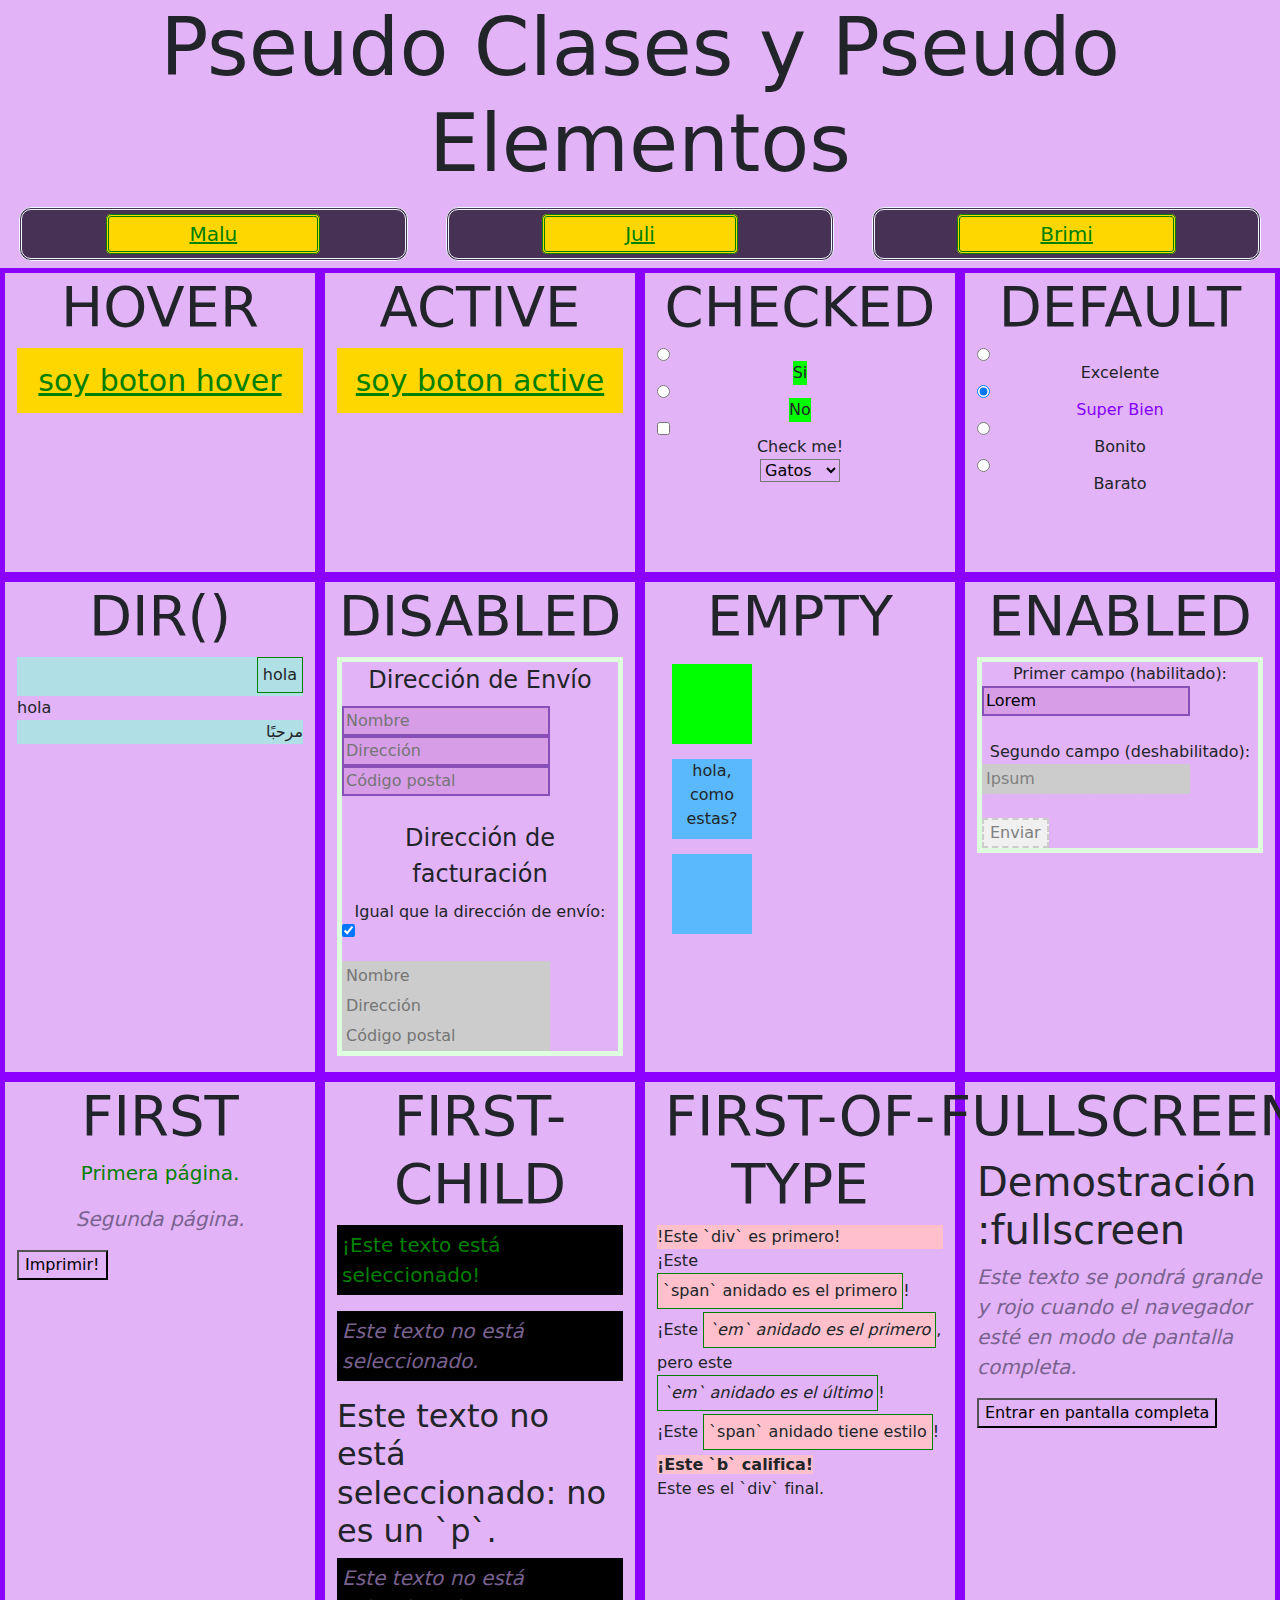
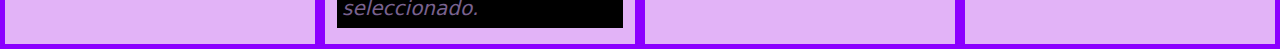
<file: index.html>
<html lang="es">
  <head>
    <meta charset="utf-8">
    <meta name="viewport" content="width=device-width, initial-scale=1">
    <title>Pseudo Elemetos Y Pseudo Clases</title>
    <link rel="stylesheet" href="css/estilos.css">
    
    <script src="script.js/script.js"></script>
    <link href="https://cdn.jsdelivr.net/npm/bootstrap@5.3.3/dist/css/bootstrap.min.css" rel="stylesheet" integrity="sha384-QWTKZyjpPEjISv5WaRU9OFeRpok6YctnYmDr5pNlyT2bRjXh0JMhjY6hW+ALEwIH" crossorigin="anonymous">
  </head>
  <body>
    <div class="container-fluid">
        <main class="row">
            <header class="col-12">
                <h1 class="display-1 text-center">Pseudo Clases y Pseudo Elementos</h1>
            </header>
            <div class="col-4">
                <nav>
                    <a href="index.html">Malu</a>
                   
                </nav>
            </div>
            <div class="col-4">
                <nav>
                    
                    <a href="juli.html">Juli</a>
                    
                </nav>
            </div>
            <div class="col-4">
                <nav>
                   
                    <a href="brimejor.html">Brimi</a>
                </nav>
            </div>
               
                
        

            <section class="col-3">
                <h2 class="display-4 text-center">HOVER</h2>
                <a href="index.html" class="soyBoton">soy boton hover</a>
            </section>

            <section class="col-3">
                <h2 class="display-4 text-center">ACTIVE</h2>
                <a href="index.html" class="soyActive">soy boton active</a>
        
            </section>

            <section class="col-3 text-center">
                <h2 class="display-4 text-center">CHECKED</h2>
                <div>
                    <input type="radio" name="my-input" id="si" />
                    <label for="si">Si</label>
                  
                    <input type="radio" name="my-input" id="no" />
                    <label for="no">No</label>
                  </div>
                <div>
                    <input type="checkbox" name="my-checkbox" id="opt-in" />
                    <label for="opt-in">Check me!</label>
                </div>
                <select name="my-select" class="margenAbajo" id="animales" >
                    <option value="opt1">Gatos</option>
                    <option value="opt2">Perros</option>
                    <option value="opt3">Pandas</option>
                  </select>
            </section>

            <section class="col-3">
                <h2 class="display-4 text-center">DEFAULT</h2>

                <div class="text-center">
                <input type="radio" name="season" id="Excelente" />
                <label for="Excelente">Excelente</label>
                </div> 

                <div class="text-center">
                <input type="radio" name="season" id="Super Bien" checked />
                <label for="Super Bien">Super Bien</label>
                </div>

                <div class="text-center">
                <input type="radio" name="season" id="Bonito" />
                <label for="Bonito">Bonito</label>
                </div>

                <div class="text-center">
                <input type="radio" name="season" id="Barato" />
                <label for="Barato">Barato</label>
                </div>
            </section>

            <section class="col-3"><h2 class="display-4 text-center">DIR()</h2>
                <div dir="rtl">
                    <span>hola</span>
                    <div dir="ltr">
                      hola
                      <div dir="auto">مرحبًا</div>
                    </div>
                  </div>
            </section>

            <!--ACA EMPIEZA DISABLED-->
            <section class="col-3 text-center"><h2 class="display-4 text-center">DISABLED</h2>
                <form action="#">
                    <fieldset id="shipping">
                      <legend>Dirección de Envío</legend>
                      <input type="text" placeholder="Nombre" />
                      <input type="text" placeholder="Dirección" />
                      <input type="text" placeholder="Código postal" />
                    </fieldset>
                    <br />
                    <fieldset id="billing">
                      <legend>Dirección de facturación</legend>
                      <label for="billing_is_shipping">Igual que la dirección de envío:</label>
                      <input type="checkbox" id="billing-checkbox" checked />
                      <br />
                      <input type="text" placeholder="Nombre" disabled />
                      <input type="text" placeholder="Dirección" disabled />
                      <input type="text" placeholder="Código postal" disabled />
                    </fieldset>
                  </form>
            </section>

            <!--ACA EMPIEZA EMPTY-->
             <!--la clase empty es de que digamos si yo no esbribo nada o no doy espacio osea no establezco en escritura un espacio va a tener el color inicial, pero digamos en el segundo cuadro escribo algo va cambiar de color y en el tercer cuadro solamente dejo un espacio tambien cambia al mismo color, se basa en que si hay algo escrito o por espacio determina que hay algo y por ello cambia de color-->
            <section class="col-3 text-center"><h2 class="display-4 text-center">EMPTY</h2>
                <div class="box text-center "></div>
                <div class="box text-center ">hola, como estas?</div>
                <div class="box text-center ">         </div>
            </section>

             <!--ACA EMPIEZA ENABLED-->
            <section class="col-3 text-center"><h2 class="display-4 text-center">ENABLED</h2>
                <form action="url_of_form">
                    <label for="FirstField">Primer campo (habilitado):</label>
                    <input type="text" id="FirstField" value="Lorem" /><br />
                  
                    <label for="SecondField">Segundo campo (deshabilitado):</label>
                    <input type="text" id="SecondField" value="Ipsum" disabled="disabled" /><br />
                  
                    <input type="button" value="Enviar" />
                  </form>
            </section>

            <!--ACA EMPIEZA FIRST-->
            <section class="col-3"><h2 class="display-4 text-center">FIRST</h2>
                <p>Primera página.</p>
                <p>Segunda página.</p>
                <button>Imprimir!</button>
            </section>

            <!--ACA EMPIEZA FIRST-CHILD-->
            <!--consiste en que representa o selecciona el primer elemento de un grupo-->
            <section class="col-3"><h2 class="display-4 text-center">FIRST-CHILD</h2>
              <div>
                <p>¡Este texto está seleccionado!</p>
                <p>Este texto no está seleccionado.</p>
              </div>
              
              <div>
                <h2>Este texto no está seleccionado: no es un `p`.</h2>
                <p>Este texto no está seleccionado.</p>
              </div>
            </section>

            <!--ACA EMPIEZA FIRST-CHILD-->
            <!--trata de que cuando hay un primer elemnto nuevo lo selecciona o colorea es decir, hay un div al inicio entonces lo selecciona despues un spam tambien despues un em pero vuelve y se repite y ya no selecciona por que solo selecciona objetos por primera vez-->
            <section class="col-3"><h2 class="display-4 text-center">FIRST-OF-TYPE</h2>
                <article>
                    <div>!Este `div` es primero!</div>
                    <div>¡Este <span>`span` anidado es el primero</span>!</div>
                    <div>
                      ¡Este <em>`em` anidado es el primero</em>, pero este
                      <em>`em` anidado es el último</em>!
                    </div>
                    <div>¡Este <span>`span` anidado tiene estilo</span>!</div>
                    <b>¡Este `b` califica!</b>
                    <div>Este es el `div` final.</div>
                  </article>
            </section>

            <!--ACA EMPIEZA FULLSCREEN-->
            <section class="col-3"><h2 class="display-4 text-center">FULLSCREEN</h2>
                <div id="fullscreen">
                    <h1>Demostración :fullscreen</h1>
                    <p>
                      Este texto se pondrá grande y rojo cuando el navegador esté en modo de
                      pantalla completa.
                    </p>
                    <button id="fullscreen-button">Entrar en pantalla completa</button>
                  </div>
            </section>

        </main>
    </div>
    <script src="https://cdn.jsdelivr.net/npm/bootstrap@5.3.3/dist/js/bootstrap.bundle.min.js" integrity="sha384-YvpcrYf0tY3lHB60NNkmXc5s9fDVZLESaAA55NDzOxhy9GkcIdslK1eN7N6jIeHz" crossorigin="anonymous"></script>
  </body>
</html>
</file>
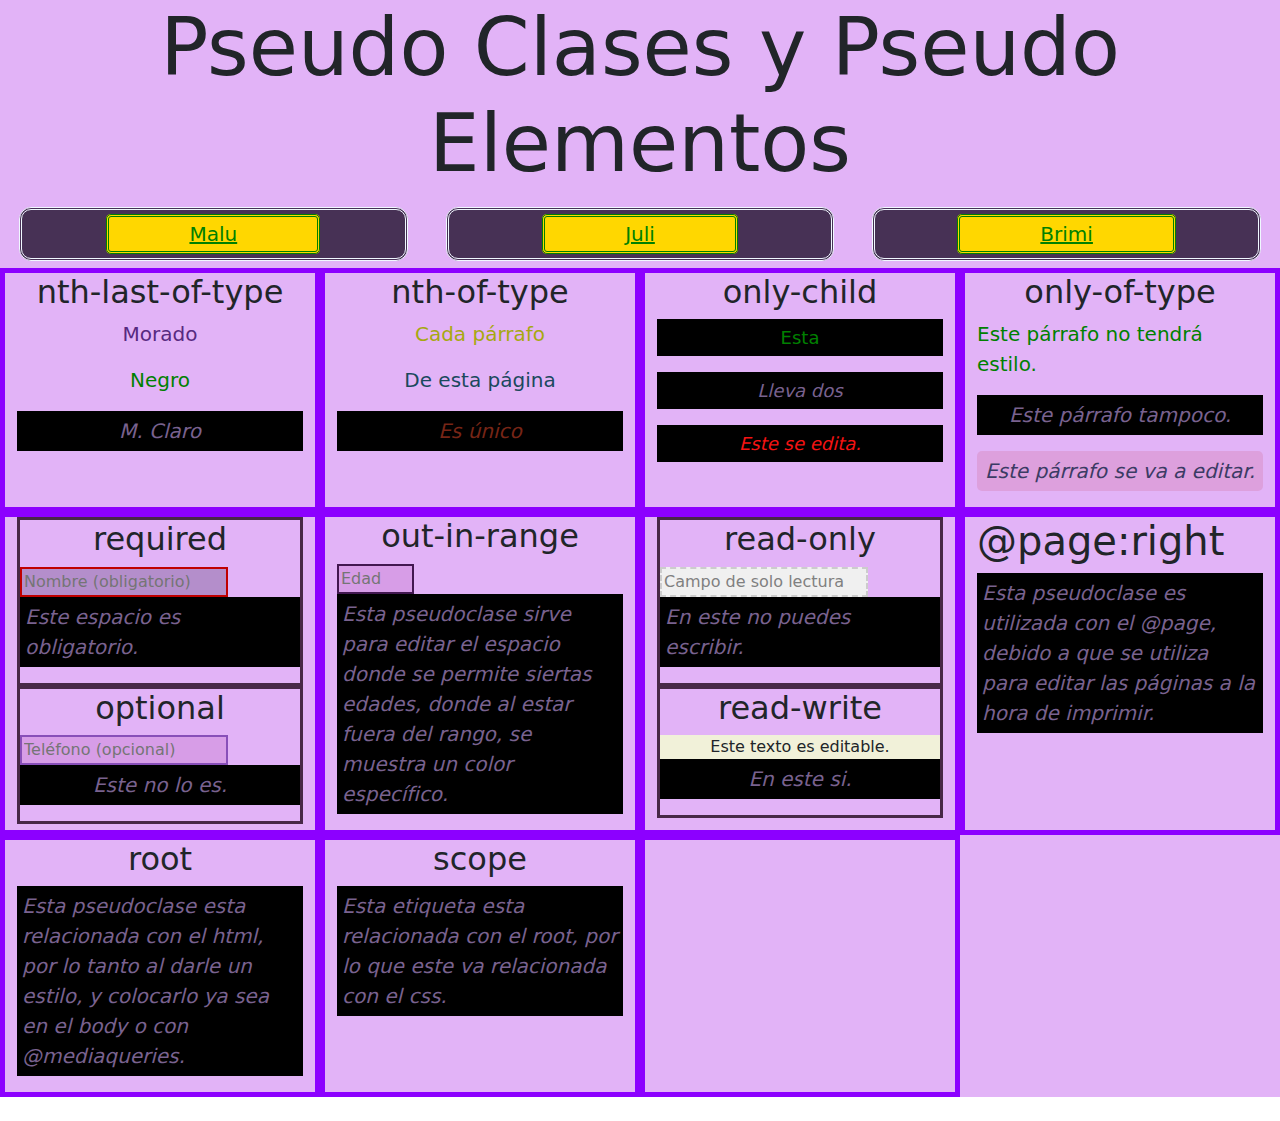
<file: bri.html>
<html lang="es">
  <head>
    <meta charset="utf-8">
    <meta name="viewport" content="width=device-width, initial-scale=1">
    <title>PseudoclasesBrimi</title>
    <link rel="stylesheet" href="css/estilos.css">
    <link rel="stylesheet" href="index.html">
    <link href="https://cdn.jsdelivr.net/npm/bootstrap@5.3.3/dist/css/bootstrap.min.css" rel="stylesheet" integrity="sha384-QWTKZyjpPEjISv5WaRU9OFeRpok6YctnYmDr5pNlyT2bRjXh0JMhjY6hW+ALEwIH" crossorigin="anonymous">
  </head>
  <body>
    <div class="container-fluid">
        <main class="row">
            <header class="col-12">
                <h1 class="display-1 text-center">Pseudo Clases y Pseudo Elementos</h1>
            </header>
            <div class="col-4">
                <nav>
                    <a href="index.html">Malu</a>
                   
                </nav>
            </div>
            <div class="col-4">
                <nav>
                    
                    <a href="juli.html">Juli</a>
                    
                </nav>
            </div>
            <div class="col-4">
                <nav>
                   
                    <a href="brimejor.html">Brimi</a>
                </nav>
            </div>

           <!--Aquí edito yo (Brimi)-->
           <section class="col-3">
            <div class="caja">
            <h2>nth-last-of-type</h2>
            <p>Morado</p>
            <p>Negro</p>
            <p>M. Claro</p>
            </div>
        </section>
        <section class="col-3">
            <div class="cajaDos">
                <h2>nth-of-type</h2>
                <p>Cada párrafo</p>
                <p>De esta página</p>
                <p>Es único</p>
            </div>
        </section>
        <section class="col-3">
            <div class="cajaTres">
            <h2>only-child</h2>
        </div>
            <div class="cajaTres">
                <p>Esta</p>
                <p>Lleva dos</p>
            </div>
            <div class="cajaTres">
                <p>Este se edita.</p>
            </div>
            
        </section>
        <section class="col-3">
            <div class="cajaCuatro">
                <h2>only-of-type</h2>
                <p>Este párrafo no tendrá estilo.</p>
                <p>Este párrafo tampoco.</p>
            </div>
            
            <div class="cajaCuatro">
                <p>Este párrafo se va a editar.</p>
            </div>
        </section>
        <section class="col-3">
            <div class="cajaCincoYMedio">
                <h2>required</h2>
                <input type="text" placeholder="Nombre (obligatorio)" required>
                <p>Este espacio es obligatorio.</p>
                </div>
            <div class="cajaCinco">
                <h2>optional</h2>
            <input type="text" placeholder="Teléfono (opcional)">
            <p>Este no lo es.</p>
            </div>
        </section>
        <section class="col-3">
            <div class="cajaSeis">
                <h2>out-in-range</h2>
                 <input type="number" id="edad" name="edad" min="18" max="65" placeholder="Edad">  
                <p>Esta pseudoclase sirve para editar el espacio donde se permite siertas edades, donde al estar fuera del rango, se muestra un color específico.</p>                
            </div>
        </section>
        <section class="col-3">
            <div class="cajaSiete">
                <h2>read-only</h2>
                <input type="text" value="Campo de solo lectura" readonly>
                <p>En este no puedes escribir.</p>
            </div>
            <div class="cajaOcho">
            <h2>read-write</h2>
            <div contenteditable="true" class="editable">Este texto es editable.</div>
            <p>En este si.</p>
        </div>
    </section>
        <section class="col-3">
            <div class="cajaNueve">
                <h1>@page:right</h1>
                <p>Esta pseudoclase es utilizada con el @page, debido a que se utiliza para editar las páginas a la hora de imprimir.</p>
            </div>
        </section>
        <section class="col-3">
            <div class="cajaDiez">
            <h2>root</h2>
            <p>Esta pseudoclase esta relacionada con el html, por lo tanto al darle un estilo, y colocarlo ya sea en el body o con @mediaqueries.</p>
        </div>
        </section>
        <section class="col-3">
            <div class="cajaOnce">
                <h2>scope</h2>
             <p>Esta etiqueta esta relacionada con el root, por lo que este va relacionada con el css.</p>
            </div>
        </section>
        <section class="col-3"></section>
        </main>
    </div>
    <script src="https://cdn.jsdelivr.net/npm/bootstrap@5.3.3/dist/js/bootstrap.bundle.min.js" integrity="sha384-YvpcrYf0tY3lHB60NNkmXc5s9fDVZLESaAA55NDzOxhy9GkcIdslK1eN7N6jIeHz" crossorigin="anonymous"></script>
  </body>
</html>
</file>
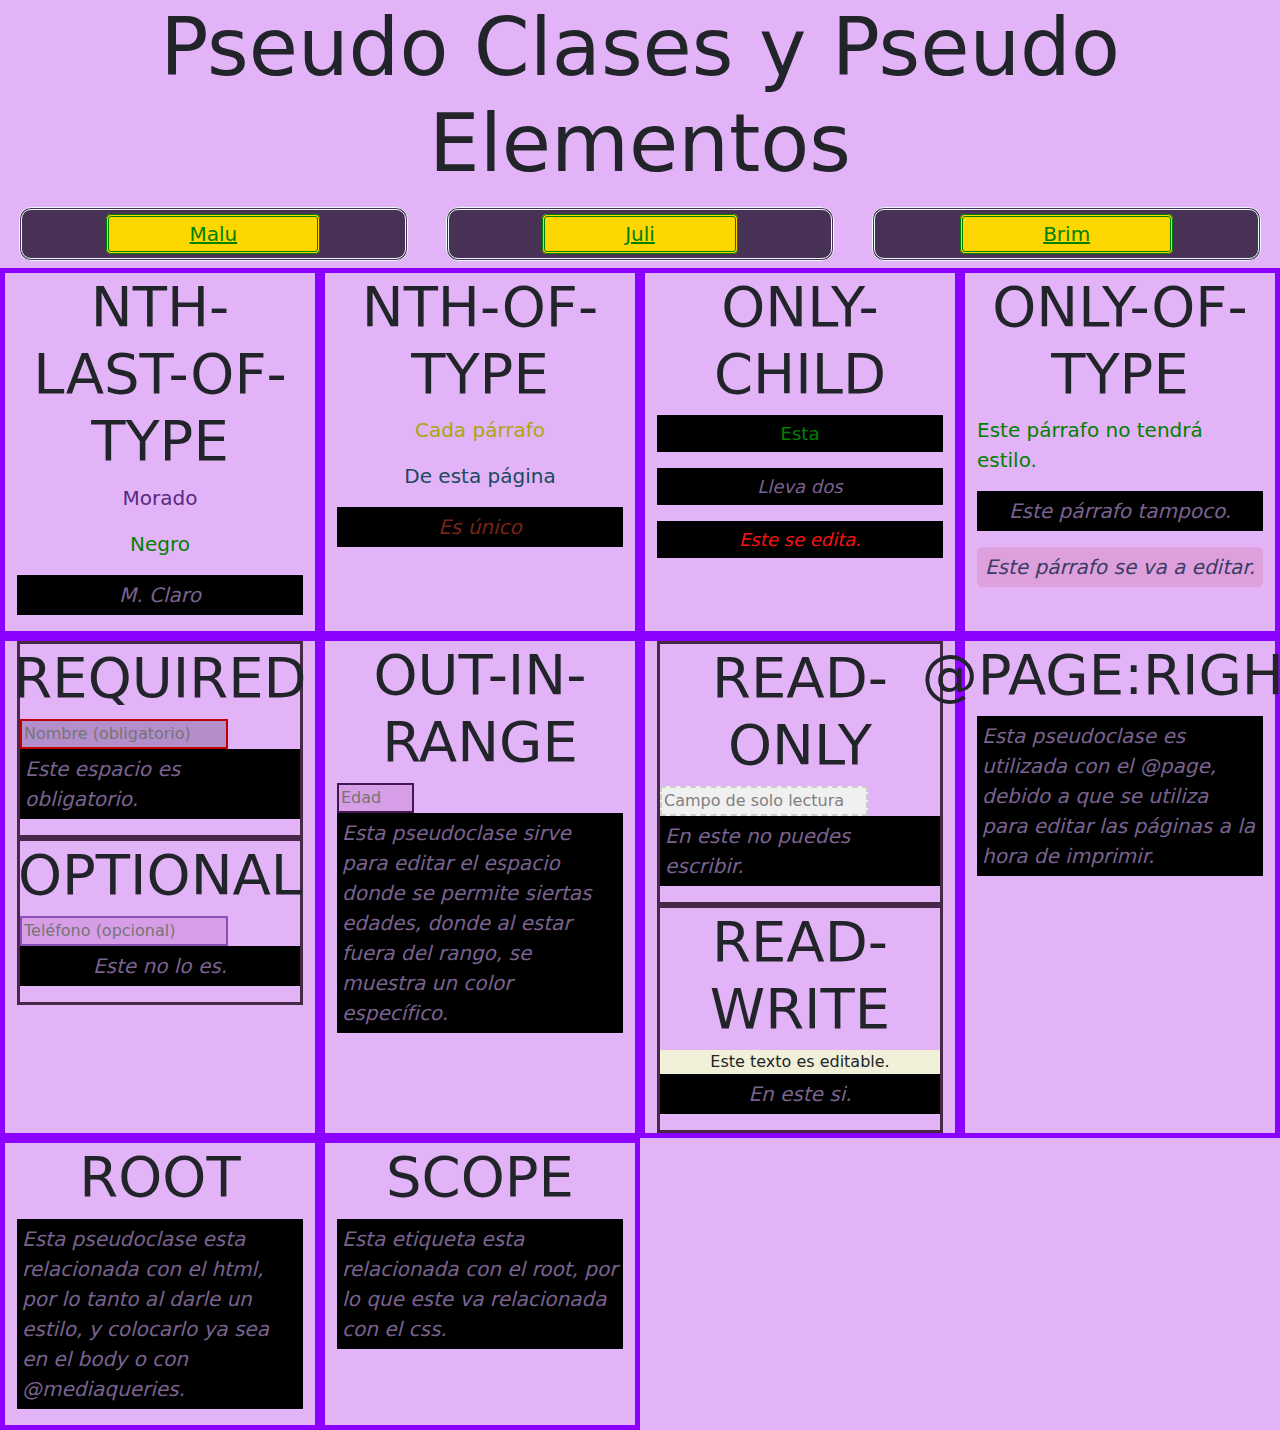
<file: brimejor.html>
<html lang="es">
  <head>
    <meta charset="utf-8">
    <meta name="viewport" content="width=device-width, initial-scale=1">
    <title>PseudoclasesBrimi</title>
    <link rel="stylesheet" href="css/estilos.css">
    <link rel="stylesheet" href="index.html">
    <link href="https://cdn.jsdelivr.net/npm/bootstrap@5.3.3/dist/css/bootstrap.min.css" rel="stylesheet" integrity="sha384-QWTKZyjpPEjISv5WaRU9OFeRpok6YctnYmDr5pNlyT2bRjXh0JMhjY6hW+ALEwIH" crossorigin="anonymous">
  </head>
  <body>
    <div class="container-fluid">
        <main class="row">
            <header class="col-12">
                <h1 class="display-1 text-center">Pseudo Clases y Pseudo Elementos</h1>
            </header>
            <div class="col-4">
                <nav>
                    <a href="index.html">Malu</a>
                   
                </nav>
            </div>
            <div class="col-4">
                <nav>
                    
                    <a href="juli.html">Juli</a>
                    
                </nav>
            </div>
            <div class="col-4">
                <nav>
                   
                    <a href="brimejor.html">Brim</a>
                </nav>
            </div>

           <!--Aquí edito yo (Brimi)-->
           <section class="col-3">
            
            <h2 class="display-4 text-center">NTH-LAST-OF-TYPE</h2>
            <p>Morado</p>
            <p>Negro</p>
            <p>M. Claro</p>
            
        </section>
        <section class="col-3">
            <div class="cajaDos">
                <h2 class="display-4 text-center">NTH-OF-TYPE</h2>
                <p>Cada párrafo</p>
                <p>De esta página</p>
                <p>Es único</p>
            </div>
        </section>
        <section class="col-3">
            <div class="cajaTres">
            <h2 class="display-4 text-center">ONLY-CHILD</h2>
        </div>
            <div class="cajaTres">
                <p>Esta</p>
                <p>Lleva dos</p>
            </div>
            <div class="cajaTres">
                <p>Este se edita.</p>
            </div>
            
        </section>
        <section class="col-3">
            <div class="cajaCuatro">
                <h2 class="display-4 text-center">ONLY-OF-TYPE</h2>
                <p>Este párrafo no tendrá estilo.</p>
                <p>Este párrafo tampoco.</p>
            </div>
            
            <div class="cajaCuatro">
                <p>Este párrafo se va a editar.</p>
            </div>
        </section>
        <section class="col-3">
            <div class="cajaCincoYMedio">
                <h2 class="display-4 text-center">REQUIRED</h2>
                <input type="text" placeholder="Nombre (obligatorio)" required>
                <p>Este espacio es obligatorio.</p>
                </div>
            <div class="cajaCinco">
                <h2 class="display-4 text-center">OPTIONAL</h2>
            <input type="text" placeholder="Teléfono (opcional)">
            <p>Este no lo es.</p>
            </div>
        </section>
        <section class="col-3">
            <div class="cajaSeis">
                <h2 class="display-4 text-center">OUT-IN-RANGE</h2>
                 <input type="number" id="edad" name="edad" min="18" max="65" placeholder="Edad">  
                <p>Esta pseudoclase sirve para editar el espacio donde se permite siertas edades, donde al estar fuera del rango, se muestra un color específico.</p>                
            </div>
        </section>
        <section class="col-3">
            <div class="cajaSiete">
                <h2 class="display-4 text-center">READ-ONLY</h2>
                <input type="text" value="Campo de solo lectura" readonly>
                <p>En este no puedes escribir.</p>
            </div>
            <div class="cajaOcho">
            <h2 class="display-4 text-center">READ-WRITE</h2>
            <div contenteditable="true" class="editable">Este texto es editable.</div>
            <p>En este si.</p>
        </div>
    </section>
        <section class="col-3">
            <div class="cajaNueve">
                <h2 class="display-4 text-center">@PAGE:RIGHT</h2>
                <p>Esta pseudoclase es utilizada con el @page, debido a que se utiliza para editar las páginas a la hora de imprimir.</p>
            </div>
        </section>
        <section class="col-3">
            <div class="cajaDiez">
            <h2 class="display-4 text-center">ROOT</h2>
            <p>Esta pseudoclase esta relacionada con el html, por lo tanto al darle un estilo, y colocarlo ya sea en el body o con @mediaqueries.</p>
        </div>
        </section>
        <section class="col-3">
            <div class="cajaOnce">
                <h2 class="display-4 text-center">SCOPE</h2>
             <p>Esta etiqueta esta relacionada con el root, por lo que este va relacionada con el css.</p>
            </div>
        </section>
        
        </main>
    </div>
    <script src="https://cdn.jsdelivr.net/npm/bootstrap@5.3.3/dist/js/bootstrap.bundle.min.js" integrity="sha384-YvpcrYf0tY3lHB60NNkmXc5s9fDVZLESaAA55NDzOxhy9GkcIdslK1eN7N6jIeHz" crossorigin="anonymous"></script>
  </body>
</html>
</file>
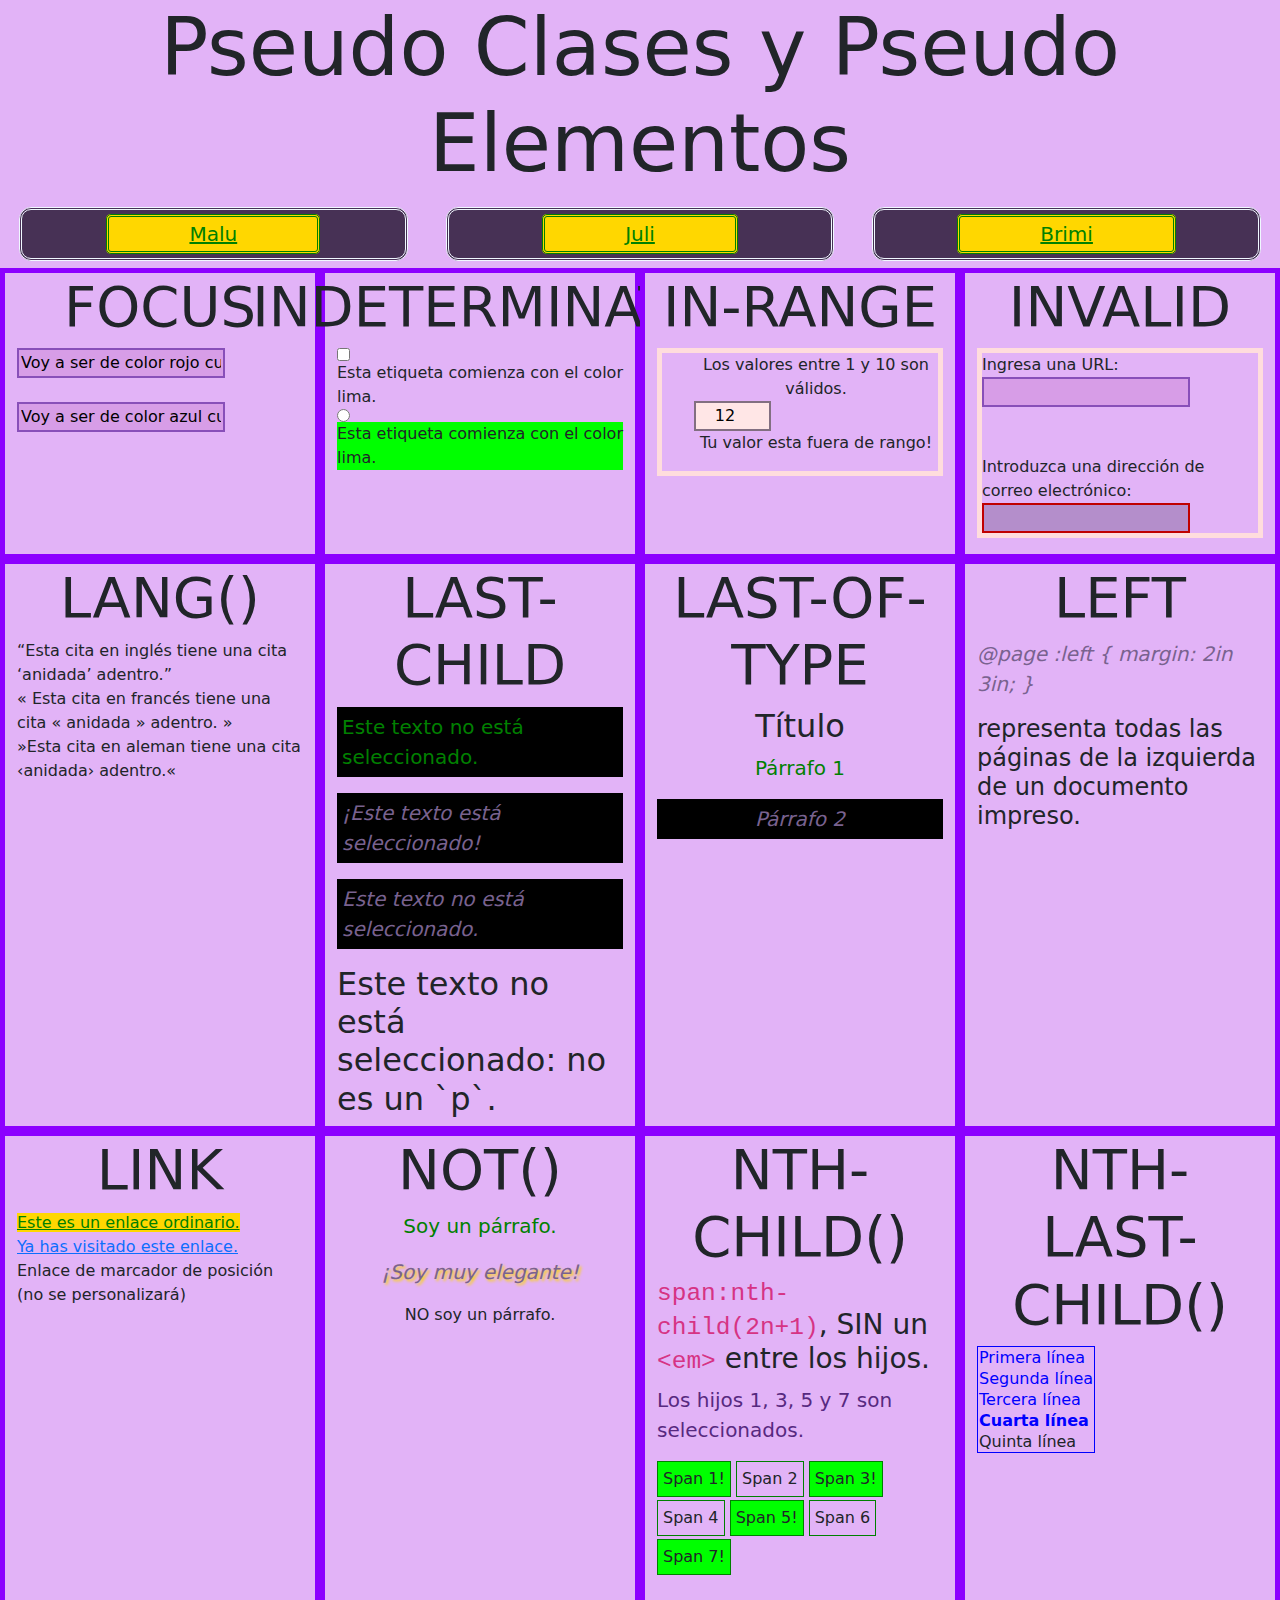
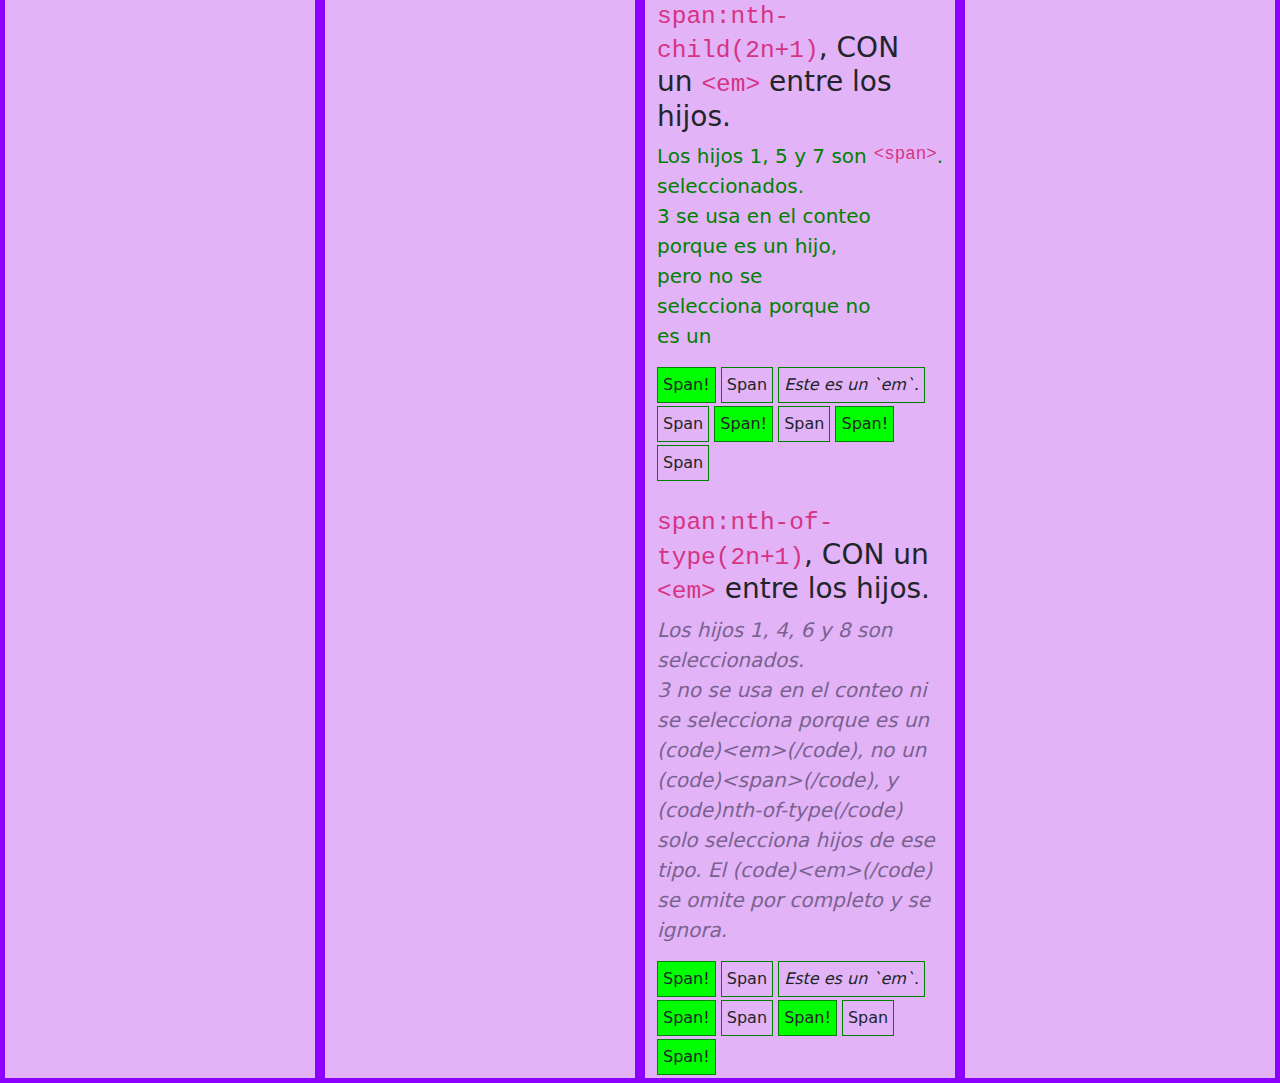
<file: juli.html>
<html lang="es">
  <head>
    <meta charset="utf-8">
    <meta name="viewport" content="width=device-width, initial-scale=1">
    <title>Pseudo Elemetos Y Pseudo Clases</title>
    <link rel="stylesheet" href="css/estilos.css">
    
    <script src="script.js/script.js"></script>
    <link href="https://cdn.jsdelivr.net/npm/bootstrap@5.3.3/dist/css/bootstrap.min.css" rel="stylesheet" integrity="sha384-QWTKZyjpPEjISv5WaRU9OFeRpok6YctnYmDr5pNlyT2bRjXh0JMhjY6hW+ALEwIH" crossorigin="anonymous">
  </head>
  <body>
    <div class="container-fluid">
        <main class="row">
            <header class="col-12">
                <h1 class="display-1 text-center">Pseudo Clases y Pseudo Elementos</h1>
            </header>
            <div class="col-4">
                <nav>
                    <a href="index.html">Malu</a>
                   
                </nav>
            </div>
            <div class="col-4">
                <nav>
                    
                    <a href="juli.html">Juli</a>
                    
                </nav>
            </div>
            <div class="col-4">
                <nav>
                   
                    <a href="brimejor.html">Brimi</a>
                </nav>
            </div>
               
                
        

            <!--ACA EMPIEZA FOCUS-->
            <section class="col-3">
                <h2 class="display-4 text-center">FOCUS</h2>
                
                <input class="red-input" value="Voy a ser de color rojo cuando enfoque." /><br />
                <input class="blue-input" value="Voy a ser de color azul cuando enfoque." />
            </section>

            <!--ACA EMPIEZA INDETERMINATE-->
            <section class="col-3">
                <h2 class="display-4 text-center">INDETERMINATE</h2>
                <div>
                    <input type="checkbox" id="checkbox" />
                    <label for="checkbox">Esta etiqueta comienza con el color lima.</label>
                  </div>
                  <div>
                    <input type="radio" id="radio" />
                    <label for="radio">Esta etiqueta comienza con el color lima.</label>
                  </div>
            </section>

            <!--ACA EMPIEZA IN-RANGE-->
            <section class="col-3 text-center">
                <h2 class="display-4 text-center">IN-RANGE</h2>
                <form action="" id="form1">
                    <ul>
                      Los valores entre 1 y 10 son válidos.
                      <li>
                        <input
                          id="value1"
                          name="value1"
                          type="number"
                          placeholder="1 a 10"
                          min="1"
                          max="10"
                          value="12" />
                        <label for="value1">Tu valor esta </label>
                      </li>
                    </ul>
                  </form>
                
            </section>

            <!--ACA EMPIEZA INVALID-->
            <section class="col-3">
                <h2 class="display-4 text-center">INVALID</h2>

                <form>
                    <label for="url_input">Ingresa una URL:</label>
                    <input type="url" id="url_input" />
                    <br />
                    <br />
                    <label for="email_input"
                      >Introduzca una dirección de correo electrónico:</label
                    >
                    <input type="email" id="email_input" required />
                  </form>
            </section>

            <!--ACA EMPIEZA LANG()-->
            <section class="col-3"><h2 class="display-4 text-center">LANG()</h2>
                <div lang="en">
                    <q>Esta cita en inglés tiene una cita <q>anidada</q> adentro.</q>
                  </div>
                  <div lang="fr">
                    <q>Esta cita en francés tiene una cita <q>anidada</q> adentro.</q>
                  </div>
                  <div lang="de">
                    <q>Esta cita en aleman tiene una cita <q>anidada</q> adentro.</q>
                  </div>
            </section>

            <!--ACA EMPIEZA LAST-CHILD-->
            <section class="col-3">
                <h2 class="display-4 text-center">LAST-CHILD</h2>

                <div>
                    <p>Este texto no está seleccionado.</p>
                    <p>¡Este texto está seleccionado!</p>
                  </div>
                  
                  <div>
                    <p>Este texto no está seleccionado.</p>
                    <h2>Este texto no está seleccionado: no es un `p`.</h2>
                  </div>
            </section>

            <!--ACA EMPIEZA LAST-OF-TYPE-->
            <section class="col-3">
                <h2 class="display-4 text-center">LAST-OF-TYPE</h2>

                <h2>Título</h2>
                <p>Párrafo 1</p>
                <p>Párrafo 2</p>
            </section>

            <!--ACA EMPIEZA LEFT-->
            <section class="col-3">
                <h2 class="display-4 text-center">LEFT</h2>
                <P>@page :left {
                    margin: 2in 3in;
                  }</P>
                  <h4> representa todas las páginas de la izquierda de un documento impreso.</h4>
                  
            </section>
        

            <!--ACA EMPIEZA LINK-->
            <section class="col-3">
                <h2 class="display-4 text-center">LINK</h2>
                <a href="#ordinary-target">Este es un enlace ordinario.</a><br />
                <a href="">Ya has visitado este enlace.</a><br />
                <a>Enlace de marcador de posición (no se personalizará)</a>
            </section>

<!--ACA EMPIEZA NOT()-->
            <section class="col-3">
                <div class="caja">
                <h2 class="display-4 text-center">NOT()</h2>
                <p>Soy un párrafo.</p>
                <p class="fancy">¡Soy muy elegante!</p>
                <div class="text-center">NO soy un párrafo.</div>
                </div>
            </section>

            <!--ACA EMPIEZA NTH-CHILD()-->
            <section class="col-3">
                <h2 class="display-4 text-center">NTH-CHILD()</h2>
                <h3>
                    <code>span:nth-child(2n+1)</code>, SIN un <code>&lt;em&gt;</code> entre los
                    hijos.
                  </h3>
                  <p>Los hijos 1, 3, 5 y 7 son seleccionados.</p>
                  <div class="first">
                    <span>Span 1!</span>
                    <span>Span 2</span>
                    <span>Span 3!</span>
                    <span>Span 4</span>
                    <span>Span 5!</span>
                    <span>Span 6</span>
                    <span>Span 7!</span>
                  </div>
                  
                  <br />
                  
                  <h3>
                    <code>span:nth-child(2n+1)</code>, CON un <code>&lt;em&gt;</code> entre los
                    hijos.
                  </h3>
                  <p>
                    Los hijos 1, 5 y 7 son seleccionados.<br />
                    3 se usa en el conteo porque es un hijo, pero no se selecciona porque no es un
                    <code>&lt;span&gt;</code>.
                  </p>
                  <div class="second">
                    <span>Span!</span>
                    <span>Span</span>
                    <em>Este es un `em`.</em>
                    <span>Span</span>
                    <span>Span!</span>
                    <span>Span</span>
                    <span>Span!</span>
                    <span>Span</span>
                  </div>
                  
                  <br />
                  
                  <h3>
                    <code>span:nth-of-type(2n+1)</code>, CON un <code>&lt;em&gt;</code> entre los
                    hijos.
                  </h3>
                  <p>
                    Los hijos 1, 4, 6 y 8 son seleccionados.<br />
                    3 no se usa en el conteo ni se selecciona porque es un
                    (code)&lt;em&gt;(/code), no un (code)&lt;span&gt;(/code), y
                    (code)nth-of-type(/code) solo selecciona hijos de ese tipo. El
                    (code)&lt;em&gt;(/code) se omite por completo y se ignora.
                  </p>
                  <div class="third">
                    <span>Span!</span>
                    <span>Span</span>
                    <em>Este es un `em`.</em>
                    <span>Span!</span>
                    <span>Span</span>
                    <span>Span!</span>
                    <span>Span</span>
                    <span>Span!</span>
                  </div>
            </section>

            <!--ACA EMPIEZA NTH-LAST-CHILD()-->
            <section class="col-3">
                <h2 class="display-4 text-center">NTH-LAST-CHILD()</h2>
                <table>
                    <tbody>
                      <tr>
                        <td>Primera línea</td>
                      </tr>
                      <tr>
                        <td>Segunda línea</td>
                      </tr>
                      <tr>
                        <td>Tercera línea</td>
                      </tr>
                      <tr>
                        <td>Cuarta línea</td>
                      </tr>
                      <tr>
                        <td>Quinta línea</td>
                      </tr>
                    </tbody>
                  </table>
        
            </section>
            

            
        </main>
    </div>
    <script src="https://cdn.jsdelivr.net/npm/bootstrap@5.3.3/dist/js/bootstrap.bundle.min.js" integrity="sha384-YvpcrYf0tY3lHB60NNkmXc5s9fDVZLESaAA55NDzOxhy9GkcIdslK1eN7N6jIeHz" crossorigin="anonymous"></script>
  </body>
</html>
</file>
<file: css/estilos.css>
*{
    box-sizing: border-box;
    background-color: rgb(226, 179, 247);
}
:root {
  --main-color: #3498db; /* Variable CSS */
  --font-size: 16px;     /* Variable CSS */
}
body{
    background-color: rgb(6, 248, 248);
    margin: 0;
    padding: 0;   
}
nav {
  background-color: rgba(68, 47, 82, 0.986);
  padding: 9px;
  margin: 7px;
  border-style: double; color: aliceblue; 
  border-radius: 12px;
  text-align: center;
}
nav a{
  font-size: 20px;
  font-style: inherit;
  background-color: rgb(189, 160, 206);
  padding: 5px 80px;
  margin: 40px;
  border-radius: 5px;
  color: rgb(255, 255, 255);
  border-style: double; color: rgb(85, 67, 97);
}


section {
    border: 5px solid rgb(140, 0, 255);
  }
  /*ACA EMPIEZA MARI*/
/*HOVER*/
.soyBoton{
    color: blueviolet;
    padding: 10px;
    font-size: 30px;
    display: flex;
    justify-content: center;

}
.soyBoton:hover{
    color: chartreuse;
    background-color: blueviolet;
    padding: 10px;
    font-size: 30px;   
}

/*ACTIVE*/
.soyActive{
    color: rgb(94, 175, 196);
    padding: 10px;
    font-size: 30px;
    display: flex;
    justify-content: center;

}
.soyActive:active {
    color: lime;
    padding: 10px;
    font-size: 30px;
    display: flex;
    justify-content: center;
    
  } 

  
  /*CHECKED*/
  .margenAbajo{
    margin-bottom: 90px;
  }
  
  input:checked + label {
    color: rgb(0, 224, 67);
  }
  option:checked {
    box-shadow: 0 0 0 3px rgb(241, 16, 35);
    color: rgb(0, 225, 255);
    padding: 10px;
  }
  
  /*DEFAULT*/
  input:default + label {
    color: rgb(132, 0, 255);
  }

  /*DIR()*/
:dir(rtl) {
    background-color: powderblue;
  }

  /*DISABLES*/
  input[type="text"]:disabled {
    background: #ccc;
  }

  /*EMPTY*/
  .box {
    background: rgb(90, 185, 252);
    height: 80px;
    width: 80px;
    margin: 15;
  }
  
  .box:empty {
    background: lime;
    
  }

  /*ENABLED*/
  input:enabled {
    color: rgb(0, 0, 0);
  }
  
  input:disabled {
    color: #aaa;
  }

  /*FIRST*/
  @page :first {
    margin-left: 50%;
    margin-top: 50%;
  }
  
  p {
    page-break-after: always;
  }

  /*FIRST-CHILD*/
 p:first-child {
  color: lime;
  background-color: black;
  padding: 5px;
}

  /*FIRST-OF-TYPE*/
  article :first-of-type {
    background-color: pink;
  }


  /*FULLSCREEN*/
  #fullscreen:fullscreen {
    padding: 42px;
    background-color: pink;
    border: 2px solid #f00;
    font-size: 200%;
  }
  
  #fullscreen:fullscreen > h1 {
    color: red;
  }
  
  #fullscreen:fullscreen > p {
    color: darkred;
  }
  
  #fullscreen:fullscreen > button {
    display: none;
  }

  /*FOCUS*/
  .red-input:focus {
    background: yellow;
    color: red;
  }
  
  .blue-input:focus {
    background: yellow;
    color: blue;
  }

  /*INDETERMINATE*/
  input:indeterminate + label {
    background: lime;
  }

  /*IN-RANGE*/
  li {
    list-style: none;
    margin-bottom: 1em;
  }
  
  input {
    border: 1px solid black;
  }
  
  input:in-range {
    background-color: rgba(0, 255, 0, 0.25);
  }
  
  input:out-of-range {
    background-color: rgba(255, 0, 0, 0.25);
    border: 2px solid red;
  }
  
  input:in-range + label::after {
    content: "bien.";
  }
  
  input:out-of-range + label::after {
    content: "fuera de rango!";
  }

  /*INVALID*/
  input:invalid {
    background-color: #ffdddd;
  }
  
  form:invalid {
    border: 5px solid #ffdddd;
  }
  
  input:valid {
    background-color: #ddffdd;
  }
  
  form:valid {
    border: 5px solid #ddffdd;
  }
  
  input:required {
    border-color: #800000;
    border-width: 3px;
  }
  
  input:required:invalid {
    border-color: #c00000;
  }



  /*LANG*/
  :lang(en) > q {
    quotes: "\201C" "\201D" "\2018" "\2019";
  }
  :lang(fr) > q {
    quotes: "« " " »";
  }
  :lang(de) > q {
    quotes: "»" "«" "\2039" "\203A";
  }
  /*LAST-CHILD*/

  p:last-child {
    color: lime;
    background-color: black;
    padding: 5px;
  }

  /*LAST-OF-TYPE*/
  p:last-of-type {
    color: red;
    font-style: italic;
  }

/*LEFT*/
@page :left {
  margin: 2in 3in;
}

/*LINK*/

a:link {
  background-color: gold;
  color: green;
}

/*NOT()*/
.fancy {
  text-shadow: 2px 2px 3px gold;
}

/* elementos <p> que no están en la clase `.fancy` */
p:not(.fancy) {
  color: green;
}

/* Elementos que no son elementos <div> o <span> */
.body :not(div):not(span) {
  font-weight: bold;
}

/* Elementos que no son `.crazy` o `.fancy` */
.fancy {
  text-shadow: 2px 2px 3px gold;
}

/* elementos <p> que no están en la clase `.fancy` */
.p:not(.fancy) {
  color: green;
}

/* Elementos que no son elementos <p> */
.body :not(p) {
  text-decoration: underline;
}

/* Elementos que no son elementos <div> o <span> */
.body :not(div):not(span) {
  font-weight: bold;
}

/* Elementos que no son `.crazy` o `.fancy` */



 /*NTH-CHILD()*/
 html {
  font-family: sans-serif;
}

span,
div em {
  padding: 5px;
  border: 1px solid green;
  display: inline-block;
  margin-bottom: 3px;
}

.first span:nth-child(2n + 1),
.second span:nth-child(2n + 1),
.third span:nth-of-type(2n + 1) {
  background-color: lime;
}


 /*NTH-LAST-CHILD()*/
 table {
  border: 1px solid blue;
}

/* Selecciona los últimos tres elementos */
tr:nth-last-child(-n + 3) {
  background-color: pink;
}

/* Toma todos los elementos a partir del penúltimo elemento */
tr:nth-last-child(n + 2) {
  color: blue;
}

/* Seleccione solo el penúltimo elemento */
tr:nth-last-child(2) {
  font-weight: 600;
}

 




































































  /*ACA EMPIEZA BRI*/

  
p:nth-last-of-type(1){
    color: rgb(121, 98, 143);
      font-size: 20px;
      justify-content: center;
      display: flex;
}
p:nth-last-of-type(2){
    
      font-size: 20px;
      justify-content: center;
      display: flex;
}
p:nth-last-of-type(3){
    color: rgb(87, 41, 128);
      font-size: 20px;
      justify-content: center;
      display: flex;
}


.cajaDos p:nth-of-type(1){
     color: rgb(166, 168, 16);
      font-size: 20px;
      justify-content: center;
      display: flex;
}
.cajaDos p:nth-of-type(2){
    color: rgb(27, 73, 94);
     font-size: 20px;
     justify-content: center;
     display: flex;
}
.cajaDos p:nth-of-type(3){
    color: rgb(119, 37, 22);
     font-size: 20px;
     justify-content: center;
     display: flex;
}

h2 {
     font-size: 20px;
     justify-content: center;
     display: flex;
}

.cajaTres p:only-child {
    color: rgb(245, 19, 19);
    font-size: 18px;
    justify-content: center;
    display: flex;
}
.cajaTres p{
    font-size: 18px;
    justify-content: center;
    display: flex;
}  
.cajaCuatro p:only-of-type{
    color: rgb(59, 59, 100);
    background-color: plum ;
    border-radius: 5px;
    justify-content: center;
    display: flex;
}

input:optional {
    border: 2px solid rgba(97, 40, 163, 0.671);
    background-color: #c880d16c;
    justify-content: center;
    display: flex;
}
input:required {
    border: 2px solid rgba(155, 105, 211, 0.671);
    background-color: #755d916c;
    justify-content: center;
    display: flex;
}

.cajaCincoYMedio {
    border: 3px solid rgb(71, 40, 71);
}
input:in-range {
    border: 2px solid rgb(66, 23, 80);
    justify-content: center;
    display: flex;
    justify-items: center;
  }
  input:out-of-range {
    border: 2px solid rgba(63, 48, 75, 0.651);
    background-color: #ffe6e6;
    justify-content: center;
    display: flex;
    justify-items: center;
  }
.cajaCinco {
  border: 3px solid rgb(71, 40, 71);
}
  input:read-only {
    background-color: #f0f0f0;
    color: gray;
    border: 2px dashed #ccc;
    justify-content: center;
    display: flex;
  }
  [contenteditable="true"] {
    background-color: rgb(241, 241, 217); /* Estilo para el elemento editable */
    justify-content: center;
    display: flex;
}
@page :right {
  margin: 2in 3in;
  background-color: rgb(84, 57, 97);
}
.cajaSiete {
    border: 3px solid rgb(71, 40, 71);
}
.cajaOcho {
    border: 3px solid rgb(71, 40, 71);
}
</file>
